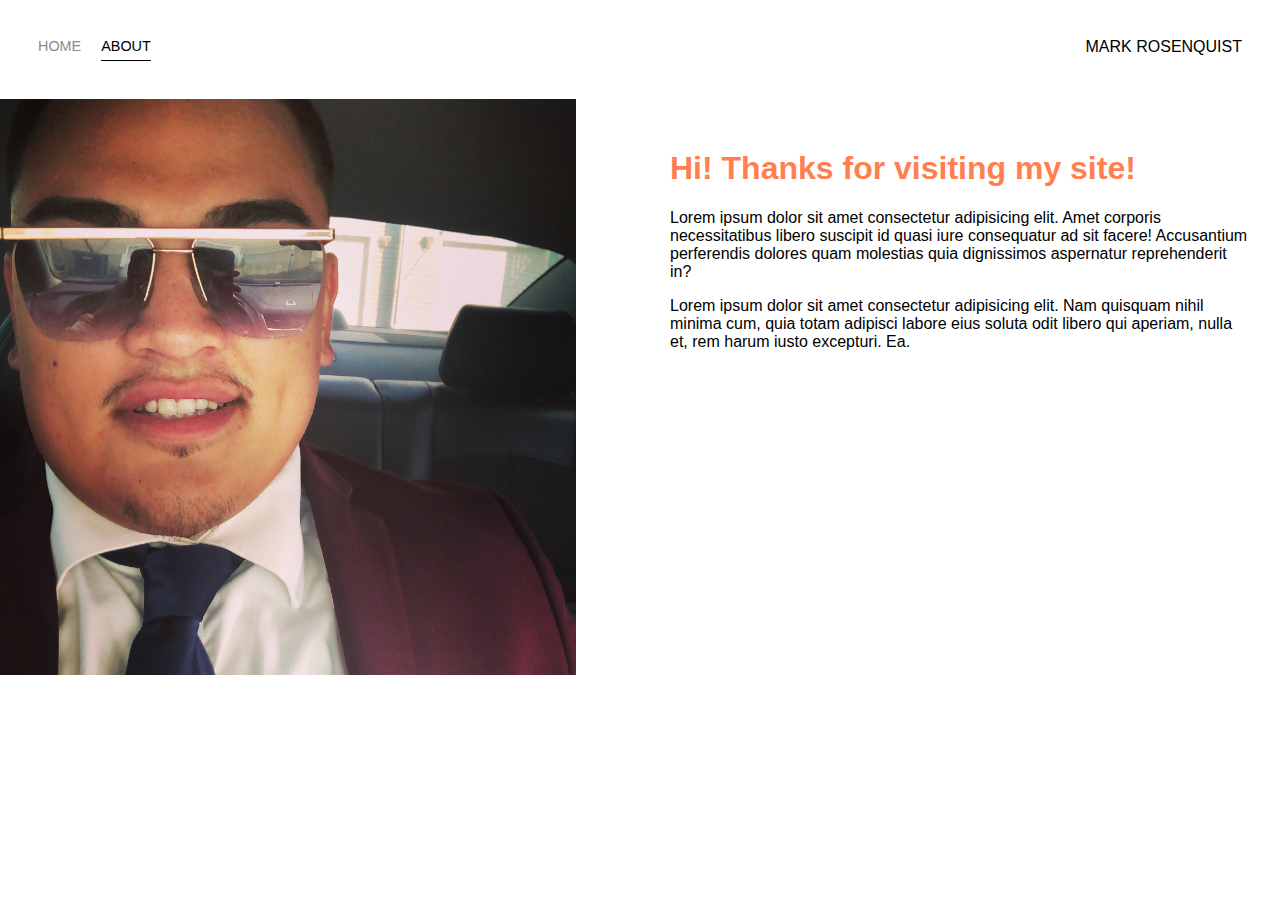
<file: BetterPage/about.html>
<!DOCTYPE html>
<html>
    <head>
        <meta charset="utf-8" />
        <title>About</title>
        <link href="https://fonts.googleapis.com/css2?family=Playfair+Display&display=swap" rel="stylesheet">
        <link rel="stylesheet" href="style.css">
    </head>
    <body>
        <div class="container">
            <div class="nav-wrapper">
                <div class="left-side">
                    <div class="nav-link-wrapper">
                        <a href="index.html">Home</a>
                    </div>

                    <div class="nav-link-wrapper active-nav-link">
                        <a href="about.html">About</a>
                    </div>
                </div>

                <div class="right-side">
                    <div class="brand">
                        <div>MARK ROSENQUIST</div>
                    </div>

                </div>
            </div>

            <div class="content-wrapper">   
                <div class="two-column-wrapper">
                    <div class="profile-image-wrapper">
                        <img src="images/profile.jpeg">
                    </div>

                    <div class="profile-content-wrapper">
                        <h1>
                            Hi! Thanks for visiting my site!</h1>
                            <p> Lorem ipsum dolor sit amet consectetur adipisicing elit. Amet corporis necessitatibus
                             libero suscipit id quasi iure consequatur ad sit facere! Accusantium perferendis dolores quam molestias quia dignissimos aspernatur reprehenderit in?</p>
                            <p>
                                Lorem ipsum dolor sit amet consectetur adipisicing elit.
                                 Nam quisquam nihil minima cum, quia totam adipisci labore eius soluta odit libero qui aperiam, nulla et, rem harum iusto excepturi. Ea.
                            </p>
                    </div>
                </div> 
            </div>
                
        </div>
    </body>
</html>
</file>
<file: BetterPage/style.css>
/* Master Styles */ 
body {
    font-family: "Playfair+Display", sans-serif;
    margin: 0px;
}

.container {
    display: grid;
    grid-template-columns: 1fr;
}
/* Nav Styles */
.nav-wrapper    {
    display: flex;
    justify-content: space-between;
    padding: 38px;
}

.left-side {
    display: flex;

}

.nav-wrapper > .left-side > div {
    margin-right: 20px;
    font-size: 0.9em;
    text-transform: uppercase;
}

.nav-link-wrapper   {
    height: 22px;
    border-bottom: 1px solid transparent;
    transition: border-bottom 0.5s;
}

.nav-link-wrapper a {
    color: #8a8a8a;
    text-decoration: none; 
    transition: color 0.5s;
}

.nav-link-wrapper:hover {
    border-bottom: 1px solid black;
}

.nav-link-wrapper a:hover {
    color: black;
}

.active-nav-link {
    border-bottom: 1px solid black;
}

.active-nav-link a {
    color: black !important;
}

/* Portfolio styles */

.portfolio-items-wrapper {
    display: grid;
    grid-template-columns: 1fr 1fr 1fr;
}

.portfolio-item-wrapper {
    position: relative;

}

/*sizing of pictures in grid */
.portfolio-img-background   {
    height: 300px;
    width: 100%;
    background-size: cover;
    background-position: center;
    background-repeat: no-repeat;
}

/* logo inside picture */
.img-text-wrapper {
    position: absolute;
    top: 0;
    display: flex;
    flex-direction: column;
    justify-content: center;
    align-items: center;
    height: 100%;
    text-align: center;
    padding-left: 100px;
    padding-right: 100px;
}

.logo-wrapper img {
    width: 50%;
    margin-bottom: 20px;

}
/* Needs to be more specific with selector */

.img-text-wrapper .subtitle {
    transition: 1s;
    font-weight: 600;
    color: transparent;
}

.img-text-wrapper:hover .subtitle {
    font-weight: 600;
    color: coral;
}

/* javascript will add and remove class when someone hovering over it */

.img-darken {
    transition: 1s;
    filter: brightness(10%);
}

/* About Page Styles */

.two-column-wrapper {
    display: grid;
    grid-template-columns: 1fr 1fr;
}

.profile-image-wrapper img {
    width: 90%;
}

.profile-content-wrapper {
    padding: 30px;
}

.profile-content-wrapper h1 {
    color: coral;
}
</file>
